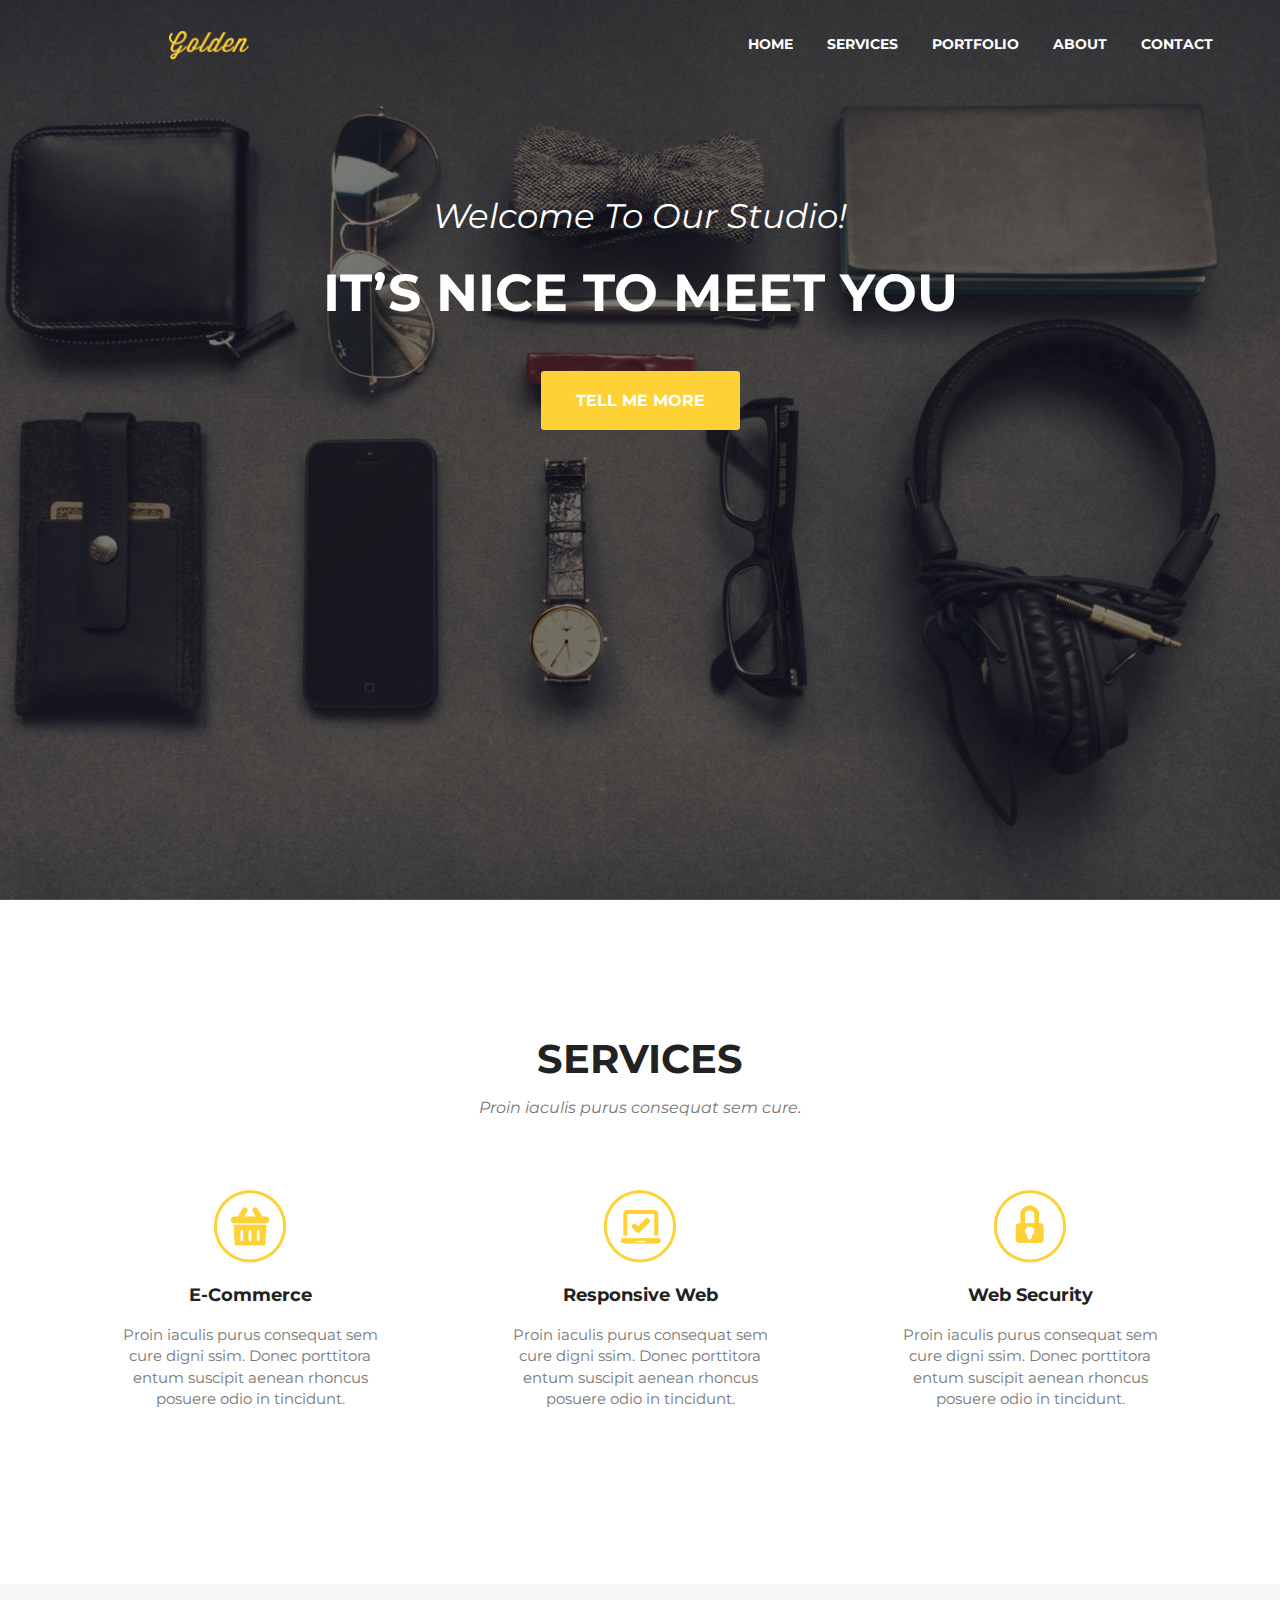
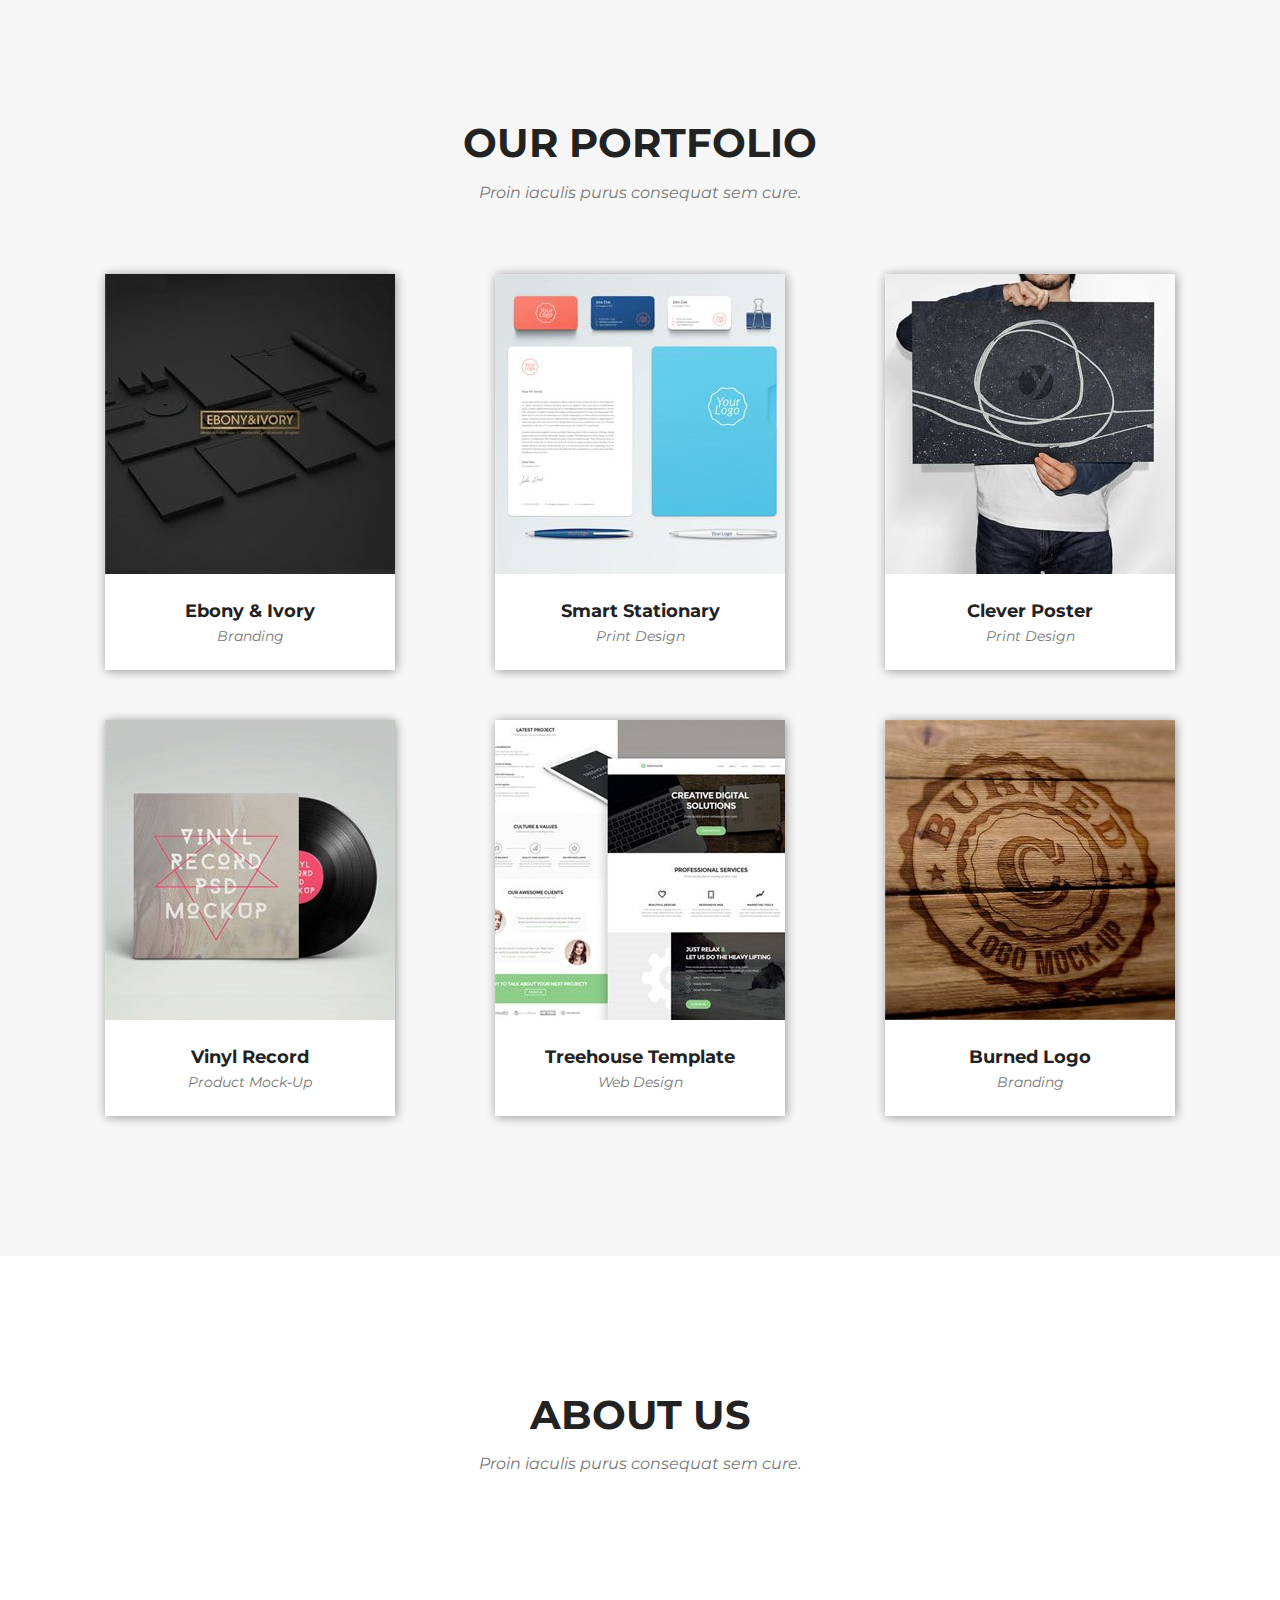
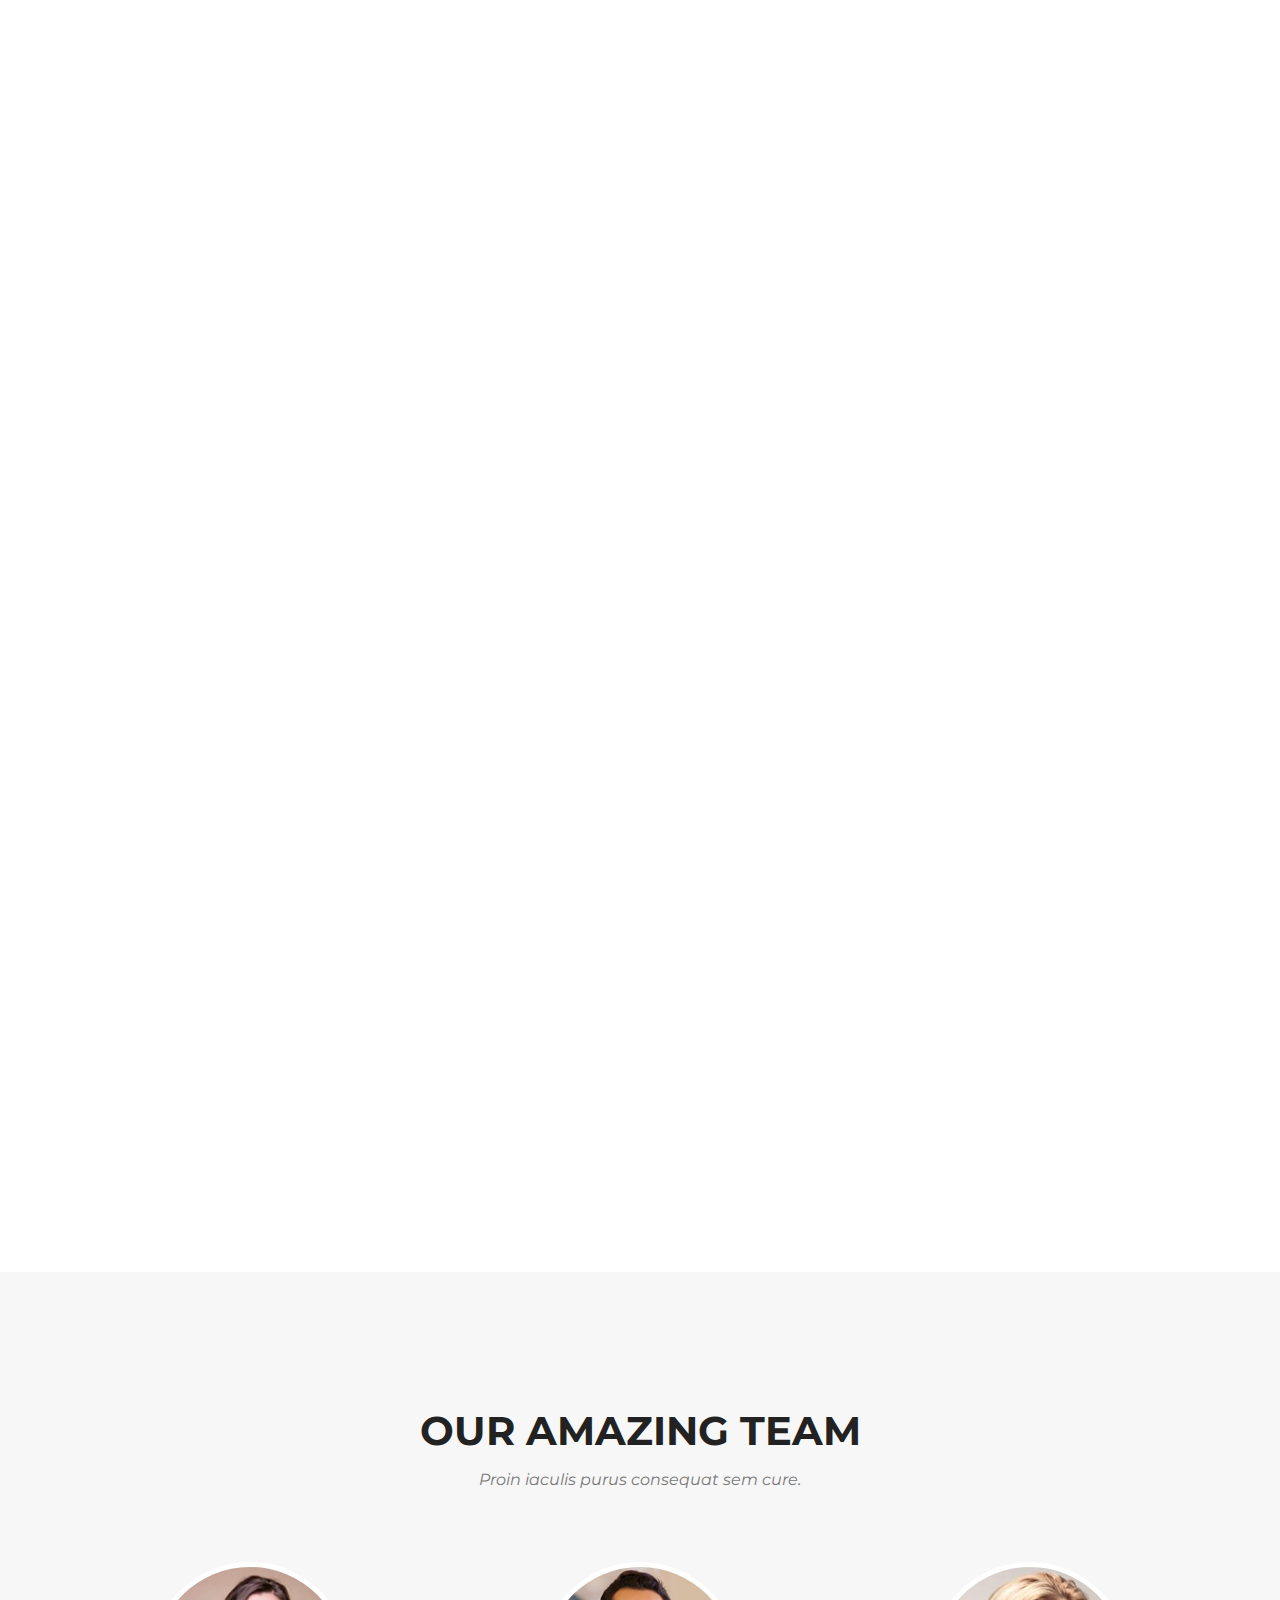
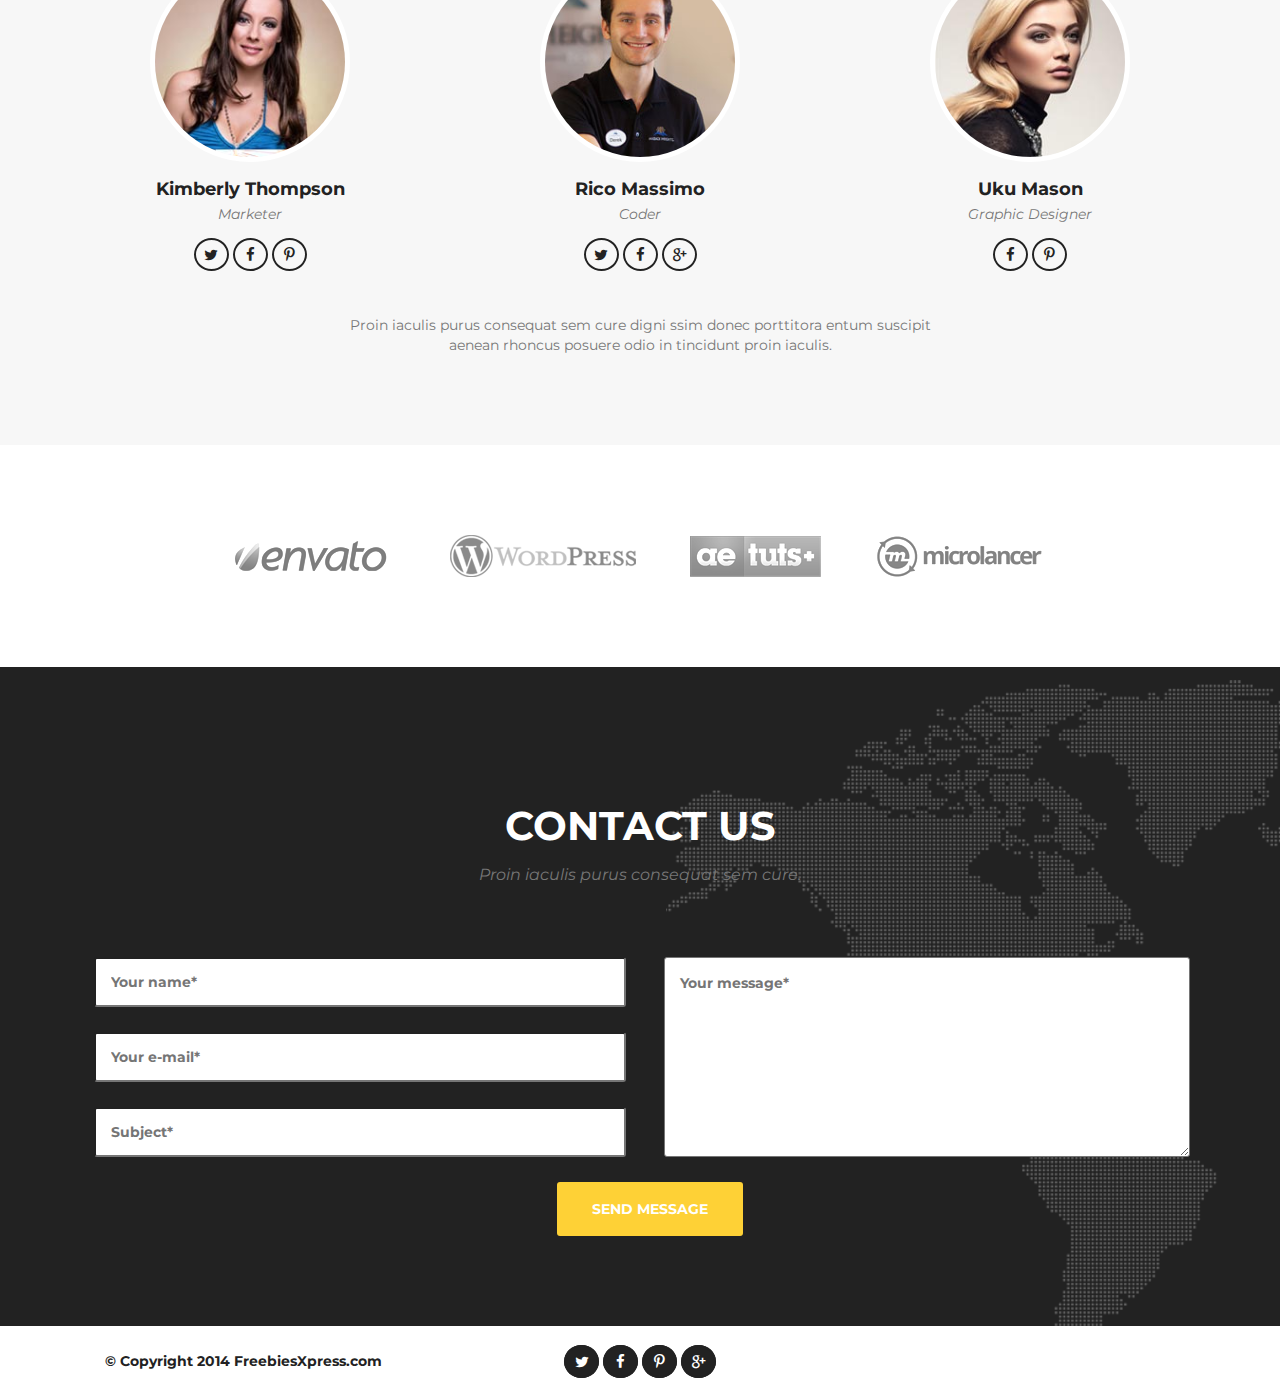
<file: index.html>
﻿<!DOCTYPE html>
<html lang="en">
  <head>
    <meta charset="utf-8">
    <meta http-equiv="X-UA-Compatible" content="IE=edge">
    <meta name="viewport" content="width=device-width, initial-scale=1">

    <title>Golden</title>

    <link href="https://fonts.googleapis.com/css?family=Montserrat:400,700" rel="stylesheet">
    <link href="css/bootstrap.min.css" rel="stylesheet">
    <link rel="stylesheet" href="css/fontello.css">
    <link rel="stylesheet" href="css/fontello-embedded.css">
    <link rel="stylesheet" href="css/animate.css">
    <link href="css/style.css" rel="stylesheet">

    <!--[if lt IE 9]>
      <script src="https://oss.maxcdn.com/html5shiv/3.7.3/html5shiv.min.js"></script>
      <script src="https://oss.maxcdn.com/respond/1.4.2/respond.min.js"></script>
    <![endif]-->  
  </head>
  <body>    

    <a href="#main-nav-link" class="main-link">
      <span></span>
    </a>

    <div class="main-nav main-nav-link">
      <ul class="main-nav-list">
        <li><a href="#main">Home</a></li>
        <li><a href="#services">Services</a></li>
        <li><a href="#portfolio">Portfolio</a></li>
        <li><a href="#about">About</a></li>
        <li><a href="#contact">Contact</a></li>
      </ul>
    </div>

    <header class="main-header">
      <img src="img/logo.png" alt="" class="main-logo">
      <nav class="main-nav">
        <ul class="main-nav-list">
          <li><a href="#main">Home</a></li>
          <li><a href="#services">Services</a></li>
          <li><a href="#portfolio">Portfolio</a></li>
          <li><a href="#about">About</a></li>
          <li><a href="#contact">Contact</a></li>
        </ul>
      </nav>
    </header>

    <main>

      <section class="main" id="main">
        <div class="main-overlay"></div>      
        <div class="main-content">
          <span>Welcome To Our Studio!</span>
          <h1>It’s nice to Meet you</h1>
          <a href="#" class="main-btn">Tell me more</a>
        </div> 
      </section>

      <section class="services" id="services">
          <div class="services-header">
            <h3>Services</h3>
            <p>Proin iaculis purus consequat sem cure.</p>
          </div>
          <div class="container">
            <div class="row">
              <div class="col-md-4 services-item">
                <img src="img/basket.png" alt="">
                <span>E-Commerce</span>
                <p>Proin iaculis purus consequat sem cure digni ssim. Donec porttitora entum suscipit aenean rhoncus posuere odio in tincidunt.</p>
              </div>
              <div class="col-md-4 services-item">
                <img src="img/laptop.png" alt="">
                <span>Responsive Web</span>
                <p>Proin iaculis purus consequat sem cure digni ssim. Donec porttitora entum suscipit aenean rhoncus posuere odio in tincidunt.</p>
              </div>
              <div class="col-md-4 services-item">
                <img src="img/locked.png" alt="">
                <span>Web Security</span>
                <p>Proin iaculis purus consequat sem cure digni ssim. Donec porttitora entum suscipit aenean rhoncus posuere odio in tincidunt.</p>
              </div>
            </div>
          </div>
        </section>

        <section class="portfolio" id="portfolio">
          <div class="portfolio-header">
            <h3>Our portfolio</h3>
            <p>Proin iaculis purus consequat sem cure.</p>
          </div>
          <div class="container">
            <div class="row">
              <div class="col-md-4">
                <article class="portfolio-item">
                  <a href="#work" class="portfolio-modal" data-toggle="modal" data-target='#work' data-work='work-1'><img src="img/portfolio/1.jpg" alt=""></a>
                  <span>Ebony & Ivory</span>
                  <p>Branding</p>
                </article>
              </div>
              <div class="col-md-4">
                <article class="portfolio-item">
                  <a href="#work" class="portfolio-modal" data-toggle="modal" data-target='#work' data-work='work-2'><img src="img/portfolio/2.jpg" alt=""></a>
                  <span>Smart Stationary</span>
                  <p>Print Design</p>
                </article>
              </div>
              <div class="col-md-4">
                <article class="portfolio-item">
                  <a href="#work" class="portfolio-modal" data-toggle="modal" data-target='#work' data-work='work-3'><img src="img/portfolio/3.jpg" alt=""></a>
                  <span>Clever Poster</span>
                  <p>Print Design</p>
                </article>
              </div>
              <div class="col-md-4">
                <article class="portfolio-item">
                  <a href="#work" class="portfolio-modal" data-toggle="modal" data-target='#work' data-work='work-4'><img src="img/portfolio/4.jpg" alt=""></a>
                  <span>Vinyl Record</span>
                  <p>Product Mock-Up</p>
                </article>
              </div>
              <div class="col-md-4">
                <article class="portfolio-item">
                  <a href="#work" class="portfolio-modal" data-toggle="modal" data-target='#work' data-work='work-5'><img src="img/portfolio/5.jpg" alt=""></a>
                  <span>Treehouse Template</span>
                  <p>Web Design</p>
                </article>
              </div>
              <div class="col-md-4">
                <article class="portfolio-item">
                  <a href="#work" class="portfolio-modal" data-toggle="modal" data-target='#work' data-work='work-6'><img src="img/portfolio/6.jpg" alt=""></a>
                  <span>Burned Logo</span>
                  <p>Branding</p>
                </article>
              </div>
            </div>
          </div>
        </section>
    
    
        <section class="about" id="about">
          <div class="about-header">
            <h3>About us</h3>
            <p>Proin iaculis purus consequat sem cure.</p>
          </div>
    
          <div class="container">
            <div class="row">
              <div class="col-sm-5 about-item-col">
                <div class="about-item-text wow fadeInLeftBig">
                  <p class="about-item-title">
                    <span>July 2010</span>
                    Our Humble Beginnings
                  </p>
                  <p>Proin iaculis purus consequat sem cure digni ssim. Donec porttitora entum suscipit aenean rhoncus posuere odio in tincidunt. Proin iaculis purus consequat sem cure digni ssim. Donec porttitora entum suscipit.</p>
                </div>
              </div>
              <div class="col-sm-3 about-item-col">
                <img src="img/about/1.jpg" alt="" class="wow fadeIn">
                <div class="about-line wow fadeIn"></div>
              </div>
              <div class="col-sm-5 about-item-col about-hidden"></div>
            </div>
            
            <div class="row">
              <div class="col-sm-5 about-item-col about-hidden"></div>
              <div class="col-sm-3 about-item-col">
                <img src="img/about/2.jpg" alt="" class="wow fadeIn" data-wow-delay="0.2s">
                <div class="about-line wow fadeIn" data-wow-delay="0.2s"></div>
              </div>
              <div class="col-sm-5 about-item-col">
                <div class="about-item-text wow fadeInRightBig" data-wow-delay="0.2s">
                  <p class="about-item-title">
                    <span>January 2011</span>
                    Facing Startup Battles
                  </p>
                  <p>Proin iaculis purus consequat sem cure digni ssim. Donec porttitora entum suscipit aenean rhoncus posuere odio in tincidunt. Proin iaculis purus consequat sem cure digni ssim. Donec porttitora entum suscipit aenean rhoncus posuere odio in tincidunt.</p>
                </div>
              </div>
            </div>
            
            <div class="row">
              <div class="col-sm-5 about-item-col">
                <div class="about-item-text wow fadeInLeftBig" data-wow-delay="0.3s">
                  <p class="about-item-title">
                    <span>December 2012</span>
                    Enter The Dark Days
                  </p>
                  <p>Proin iaculis purus consequat sem cure digni ssim. Donec porttitora entum suscipit aenean rhoncus posuere odio in tincidunt. Proin iaculis purus consequat sem cure digni.</p>
                </div>
              </div>
              <div class="col-sm-3 about-item-col">
                <img src="img/about/3.jpg" alt="" class="wow fadeIn" data-wow-delay="0.3s">
                <div class="about-line wow fadeIn" data-wow-delay="0.3s"></div>
              </div>
              <div class="col-sm-5 about-item-col about-hidden"></div>
            </div>
            
            <div class="row">
              <div class="col-sm-5 about-item-col about-hidden"></div>
              <div class="col-sm-3 about-item-col">
                <img src="img/about/4.jpg" alt="" class="wow fadeIn" data-wow-delay="0.4s">
                <div class="about-line wow fadeIn" data-wow-delay="0.4s"></div>
              </div>
              <div class="col-sm-5 about-item-col">
                <div class="about-item-text wow fadeInRightBig" data-wow-delay="0.4s">
                  <p class="about-item-title">
                    <span>February 2014</span>
                    Our Triumph
                  </p>
                  <p>Proin iaculis purus consequat sem cure digni ssim. Donec porttitora entum suscipit aenean rhoncus posuere odio in tincidunt. Proin iaculis purus consequat sem cure digni ssim. Donec porttitora entum suscipit aenean.</p>
                </div>
              </div>
            </div>
    
            <div class="row">
              <div class="col-sm-5 about-item-col"></div>
              <div class="col-sm-3 about-item-col">
                <div class="about-item-circle wow fadeIn" data-wow-delay="0.5s">Our<br>Story<br>Continues<br>...</div>
              </div>
              <div class="col-sm-5 about-item-col about-hidden"></div>
            </div>     
          </div>
        </section>
    
        <section class="team" id="team">
          <div class="team-header">
            <h3>Our amazing team</h3>
            <p>Proin iaculis purus consequat sem cure.</p>
          </div>
          <div class="container">
            <div class="row">
              <div class="col-sm-4">
                <img src="img/team/team1.jpg" alt="">
                <span>Kimberly Thompson</span>
                <p class="team-title">Marketer</p>
                <div class="social-link">
                  <a href="#"><i class="icon-twitter"></i></a>
                  <a href="#"><i class="icon-facebook"></i></a>
                  <a href="#"><i class="icon-pinterest"></i></a>
                </div>
              </div>
              <div class="col-sm-4">
                <img src="img/team/team2.jpg" alt="">
                <span>Rico Massimo</span>
                <p class="team-title">Coder</p>
                <div class="social-link">
                  <a href="#"><i class="icon-twitter"></i></a>
                  <a href="#"><i class="icon-facebook"></i></a>
                  <a href="#"><i class="icon-gplus"></i></a>
                </div>
              </div>
              <div class="col-sm-4">
                <img src="img/team/team3.jpg" alt="">
                <span>Uku Mason</span>
                <p class="team-title">Graphic Designer</p>
                <div class="social-link">
                  <a href="#"><i class="icon-facebook"></i></a>
                  <a href="#"><i class="icon-pinterest"></i></a>
                </div>
              </div>
            </div>
            <div class="row">
              <p class="team-text">Proin iaculis purus consequat sem cure  digni ssim donec porttitora entum suscipit aenean rhoncus posuere odio in tincidunt proin iaculis.</p>
            </div>
          </div>
        </section>
    
        <section class="logos">
          <img src="img/logos/envato.png" alt="">
          <img src="img/logos/wp.png" alt="">
          <img src="img/logos/tuts.png" alt="">
          <img src="img/logos/microlancer.png" alt="">
        </section>
    
        <section class="contact" id="contact">
          <div class="contact-header">
            <h3>Contact us</h3>
            <p>Proin iaculis purus consequat sem cure.</p>
          </div>
          <div class="container">
            <form class="contact-form" onsubmit="alert('Thanks for the message sent!');form.submit()" action="/">
              <div class="contact-form-block">
                <input class="contact-form-input field" id='input-name' type="text" placeholder="Your name*" required>
                <input class="contact-form-input field" id='input-email' type='email' placeholder="Your e-mail*" required>
                <input class="contact-form-input field" id='input-subject' type="text" placeholder="Subject*" required>
              </div>          
              <textarea class="contact-form-input message" id='input-massage' placeholder="Your message*" required></textarea>
              <button class="btn" type="submit">Send message</button>
            </form>
          </div>      
        </section>
        
    </main>
    
    <footer class="footer">
      <div class="container">
        <div class="row">
          <p>© Copyright 2014 FreebiesXpress.com</p>
          <div class="footer-link">
            <a href="#"><i class="icon-twitter"></i></a>
            <a href="#"><i class="icon-facebook"></i></a>
            <a href="#"><i class="icon-pinterest"></i></a>
            <a href="#"><i class="icon-gplus"></i></a>
          </div>
        </div>
      </div>      
    </footer>


    <!-- Modal (Bootstrap) -->
    <div class="modal fade" id="work" role="dialog">
      <div class="modal-dialog modal-md" role="document">
        <div class="modal-content">
          
        </div>
      </div>
    </div>
    

    <!-- jQuery (necessary for Bootstrap's JavaScript plugins) -->
    <!-- <script src="js/jquery-1.12.4.min.js"></script> -->
    <script src="https://ajax.googleapis.com/ajax/libs/jquery/2.1.1/jquery.min.js"></script>
    <script src="js/bootstrap.min.js"></script>
    <script src="js/wow.min.js"></script>
    <script src="js/script.js"></script>

    </body>
</html>
</file>
<file: css/fontello.css>
@font-face {
  font-family: 'fontello';
  src: url('../font/fontello.eot?98484866');
  src: url('../font/fontello.eot?98484866#iefix') format('embedded-opentype'),
       url('../font/fontello.woff2?98484866') format('woff2'),
       url('../font/fontello.woff?98484866') format('woff'),
       url('../font/fontello.ttf?98484866') format('truetype'),
       url('../font/fontello.svg?98484866#fontello') format('svg');
  font-weight: normal;
  font-style: normal;
}
/* Chrome hack: SVG is rendered more smooth in Windozze. 100% magic, uncomment if you need it. */
/* Note, that will break hinting! In other OS-es font will be not as sharp as it could be */
/*
@media screen and (-webkit-min-device-pixel-ratio:0) {
  @font-face {
    font-family: 'fontello';
    src: url('../font/fontello.svg?98484866#fontello') format('svg');
  }
}
*/
 
 [class^="icon-"]:before, [class*=" icon-"]:before {
  font-family: "fontello";
  font-style: normal;
  font-weight: normal;
  speak: none;
 
  display: inline-block;
  text-decoration: inherit;
  width: 1em;
  margin-right: .2em;
  text-align: center;
  /* opacity: .8; */
 
  /* For safety - reset parent styles, that can break glyph codes*/
  font-variant: normal;
  text-transform: none;
 
  /* fix buttons height, for twitter bootstrap */
  line-height: 1em;
 
  /* Animation center compensation - margins should be symmetric */
  /* remove if not needed */
  margin-left: .2em;
 
  /* you can be more comfortable with increased icons size */
  /* font-size: 120%; */
 
  /* Font smoothing. That was taken from TWBS */
  -webkit-font-smoothing: antialiased;
  -moz-osx-font-smoothing: grayscale;
 
  /* Uncomment for 3D effect */
  /* text-shadow: 1px 1px 1px rgba(127, 127, 127, 0.3); */
}
 
.icon-twitter:before { content: '\f099'; } /* '' */
.icon-facebook:before { content: '\f09a'; } /* '' */
.icon-pinterest:before { content: '\f231'; } /* '' */
.icon-gplus:before { content: '\f30f'; } /* '' */
</file>
<file: css/fontello-embedded.css>
@font-face {
  font-family: 'fontello';
  src: url('../font/fontello.eot?20852059');
  src: url('../font/fontello.eot?20852059#iefix') format('embedded-opentype'),
       url('../font/fontello.svg?20852059#fontello') format('svg');
  font-weight: normal;
  font-style: normal;
}
@font-face {
  font-family: 'fontello';
  src: url('[data-uri]') format('woff'),
       url('[data-uri]') format('truetype');
}
/* Chrome hack: SVG is rendered more smooth in Windozze. 100% magic, uncomment if you need it. */
/* Note, that will break hinting! In other OS-es font will be not as sharp as it could be */
/*
@media screen and (-webkit-min-device-pixel-ratio:0) {
  @font-face {
    font-family: 'fontello';
    src: url('../font/fontello.svg?20852059#fontello') format('svg');
  }
}
*/
 
 [class^="icon-"]:before, [class*=" icon-"]:before {
  font-family: "fontello";
  font-style: normal;
  font-weight: normal;
  speak: none;
 
  display: inline-block;
  text-decoration: inherit;
  width: 1em;
  margin-right: .2em;
  text-align: center;
  /* opacity: .8; */
 
  /* For safety - reset parent styles, that can break glyph codes*/
  font-variant: normal;
  text-transform: none;
     
  /* fix buttons height, for twitter bootstrap */
  line-height: 1em;
 
  /* Animation center compensation - margins should be symmetric */
  /* remove if not needed */
  margin-left: .2em;
 
  /* you can be more comfortable with increased icons size */
  /* font-size: 120%; */
 
  /* Uncomment for 3D effect */
  /* text-shadow: 1px 1px 1px rgba(127, 127, 127, 0.3); */
}
.icon-twitter:before { content: '\f099'; } /* '' */
.icon-facebook:before { content: '\f09a'; } /* '' */
.icon-pinterest:before { content: '\f231'; } /* '' */
.icon-gplus:before { content: '\f30f'; } /* '' */
</file>
<file: css/style.css>
body {
  font-family: 'Montserrat', sans-serif;
  text-align: center;
}
body p {
  color: #777777;
}
.section {
  position: relative;
  width: 100%;
  padding: 90px 0;
}
.section-header h3 {
  font-size: 40px;
  text-transform: uppercase;
  font-weight: bold;
  color: #222222;
}
.section-header p {
  font-size: 16px;
  font-style: italic;
  margin-top: -30px;
  margin-bottom: 70px;
}
.main {
  position: relative;
  background: url(../img/bg.jpg) center top no-repeat;
  background-size: cover;
  height: 100vh;
  width: 100%;
  min-height: 600px;
  margin-top: -70px;
}
.main-link {
  z-index: 6;
  background-color: #fed136;
  width: 50px;
  height: 50px;
  border-radius: 50%;
  box-shadow: 1px 1px 10px rgba(0, 0, 0, 0.4);
  position: fixed;
  top: 20px;
  right: 20px;
  transition: all 0.5s;
  opacity: 0;
}
.main-link span,
.main-link span:before,
.main-link span:after {
  display: block;
  position: absolute;
  height: 2px;
  width: 18px;
  background-color: #333;
  left: 50%;
  margin-left: -9px;
  top: 50%;
  margin-top: -1px;
}
.main-link span:before {
  transition: all 0.2s;
  content: '';
  margin-top: -6px;
}
.main-link span:after {
  transition: all 0.2s;
  content: '';
  margin-top: 4px;
}
.main-link_active span {
  background-color: transparent;
}
.main-link_active span:before {
  transform: rotate(135deg);
  margin-top: 0px;
}
.main-link_active span:after {
  transform: rotate(-135deg);
  margin-top: 0px;
}
.main-overlay {
  position: absolute;
  background: rgba(0, 0, 0, 0.5);
  height: 100vh;
  width: 100%;
  min-height: 600px;
  z-index: 1;
}
.main-header {
  padding-top: 20px;
  height: 70px;
  width: 100%;
}
.main-header img {
  position: relative;
  z-index: 2;
  margin-left: 8%;
  width: 80px;
}
.main-nav {
  position: relative;
  z-index: 2;
  display: inline-block;
  text-align: right;
  width: 75%;
}
.main-nav li {
  display: inline;
  margin-left: 30px;
  text-transform: uppercase;
  font-size: 14px;
  font-weight: bold;
}
.main-nav li a {
  color: #ffffff;
}
.main-nav li a:hover {
  text-decoration: none;
  color: #fed136;
  transition: all .3s;
}
.main-nav-link {
  background-color: #fedd69;
  position: fixed;
  width: 30vw;
  min-width: 120px;
  height: 100vh;
  z-index: 5;
  display: flex;
  justify-content: center;
  align-items: center;
  right: -100vw;
  transition: all 0.5s;
  opacity: .8;
}
.main-nav-link_active {
  right: 0;
}
.main-nav-link ul {
  list-style: none;
  padding: 0px;
  text-align: center;
}
.main-nav-link ul a {
  display: block;
  margin: 0 auto;
  width: 30vw;
  color: #222222;
  line-height: 4;
  letter-spacing: 2px;
  transition: all 0.2s;
  font-weight: bold;
}
.main-nav-link ul a:hover {
  text-decoration: none;
  width: 30vw;
  color: #777777;
  background-color: rgba(255, 255, 255, 0.5);
}
.main-content {
  position: relative;
  z-index: 2;
  width: 100%;
  margin: 0 auto;
  padding-top: 15%;
}
.main-content span {
  font-size: 34px;
  color: #ffffff;
  font-style: italic;
}
.main-content h1 {
  font-size: 52px;
  font-weight: bold;
  color: #ffffff;
  margin-top: 15px;
  text-transform: uppercase;
  margin-bottom: 60px;
}
.main-btn {
  background: #fed136;
  padding: 20px 35px;
  font-size: 16px;
  font-weight: bold;
  color: #ffffff;
  text-transform: uppercase;
  border-radius: 3px;
}
.main-btn:hover {
  text-decoration: none;
  color: #ffffff;
  background: #e6b301;
  transition: all .3s;
}
.services {
  position: relative;
  width: 100%;
  padding: 90px 0;
}
.services-header h3 {
  font-size: 40px;
  text-transform: uppercase;
  font-weight: bold;
  color: #222222;
}
.services-header p {
  font-size: 16px;
  font-style: italic;
  margin-top: -30px;
  margin-bottom: 70px;
}
.services-item {
  padding: 0 50px;
  margin-bottom: 70px;
}
.services-item span {
  display: block;
  margin-top: 20px;
  font-size: 18px;
  font-weight: bold;
  color: #222222;
}
.services-item p {
  font-size: 15px;
}
.portfolio {
  position: relative;
  width: 100%;
  padding: 90px 0;
  background-color: #f7f7f7;
}
.portfolio-header h3 {
  font-size: 40px;
  text-transform: uppercase;
  font-weight: bold;
  color: #222222;
}
.portfolio-header p {
  font-size: 16px;
  font-style: italic;
  margin-top: -30px;
  margin-bottom: 70px;
}
.portfolio-item {
  background-color: #fff;
  width: 290px;
  margin: 0px auto 50px auto;
  padding-bottom: 10px;
  box-shadow: 1px 1px 10px rgba(0, 0, 0, 0.4);
}
.portfolio-item span {
  display: block;
  margin-top: 25px;
  font-size: 18px;
  font-weight: bold;
  color: #222222;
}
.portfolio-item p {
  margin-top: 1px;
  font-size: 14px;
  font-style: italic;
}
.about {
  position: relative;
  width: 100%;
  padding: 90px 0;
}
.about-header h3 {
  font-size: 40px;
  text-transform: uppercase;
  font-weight: bold;
  color: #222222;
}
.about-header p {
  font-size: 16px;
  font-style: italic;
  margin-top: -30px;
  margin-bottom: 70px;
}
.about .row {
  display: flex;
}
.about-item-col {
  display: flex;
}
.about-item-col:nth-child(1) {
  text-align: right;
  padding-left: 10%;
}
.about-item-col:nth-child(3) {
  text-align: left;
  padding-right: 10%;
}
.about-item-col:nth-child(2) {
  margin: 0 auto;
  flex-direction: column;
}
.about-item-col:nth-child(2) img {
  margin: 0 auto;
  width: 100%;
  max-width: 170px;
  max-height: 170px;
  border-radius: 50%;
  border: 5px solid #f1f1f1;
}
.about-item-title {
  margin: 0;
  color: #222222;
  font-size: 18px;
  font-weight: bold;
}
.about-item-title span {
  display: block;
  text-transform: uppercase;
}
.about-item-circle {
  display: flex;
  justify-content: center;
  align-items: center;
  margin: 0 auto;
  width: 170px;
  height: 170px;
  background-color: #fed136;
  border-radius: 50%;
  border: 5px solid #f1f1f1;
  color: #ffffff;
  font-weight: bold;
  font-size: 16px;
  text-transform: uppercase;
  text-shadow: 1px 1px 5px rgba(0, 0, 0, 0.3);
}
.about-line {
  height: 100px;
  border-left: 2px solid #f1f1f1;
  width: 2px;
  margin: 0 auto;
  display: block;
}
.team {
  position: relative;
  width: 100%;
  padding: 90px 0;
  background-color: #f7f7f7;
}
.team-header {
  margin-bottom: -50px;
}
.team-header h3 {
  font-size: 40px;
  text-transform: uppercase;
  font-weight: bold;
  color: #222222;
}
.team-header p {
  font-size: 16px;
  font-style: italic;
  margin-top: -30px;
  margin-bottom: 70px;
}
.team img {
  margin-top: 50px;
  width: 200px;
  border-radius: 50%;
  border: 5px solid #fff;
}
.team span {
  display: block;
  margin-top: 15px;
  font-size: 18px;
  font-weight: bold;
  color: #222222;
}
.team-title {
  margin-top: 1px;
  font-size: 14px;
  font-style: italic;
}
.team-text {
  width: 50%;
  margin: 50px auto 0 auto;
}
.team .social-link {
  margin-top: 20px;
}
.team .social-link a {
  border: 2px solid #222222;
  border-radius: 50%;
  color: #222222;
  padding: 5px;
  font-size: 15px;
  transition: all .3s;
}
.team .social-link a:hover {
  background-color: #222222;
  color: #ffffff;
}
.logos {
  position: relative;
  width: 100%;
  padding: 90px 0;
  margin-bottom: -50px;
  margin-left: -27px;
}
.logos img {
  margin-bottom: 50px;
  margin-left: 50px;
}
.contact {
  position: relative;
  width: 100%;
  padding: 90px 0;
  background: #222222 url(../img/bg-contact.png) bottom right no-repeat;
}
.contact-header h3 {
  font-size: 40px;
  text-transform: uppercase;
  font-weight: bold;
  color: #222222;
}
.contact-header p {
  font-size: 16px;
  font-style: italic;
  margin-top: -30px;
  margin-bottom: 70px;
}
.contact-header h3 {
  color: #ffffff;
}
.contact-form {
  margin-left: 20px;
}
.contact-form-block {
  width: 50%;
  display: block;
  float: left;
}
.contact-form-input {
  width: 47%;
  border-radius: 3px;
  padding: 15px;
  margin-bottom: 25px;
  margin-right: 20px;
  font-size: 14px;
  font-weight: bold;
}
.contact-form-input:valid:not(:placeholder-shown) {
  border: 2px solid green;
}
.contact-form-input:invalid:not(:placeholder-shown) {
  border: 2px solid red;
}
.contact-form .field {
  width: 95%;
  height: 50px;
}
.contact-form .message {
  display: block;
  float: right;
  height: 200px;
}
.contact .btn {
  display: block;
  margin: 0 auto;
  background: #fed136;
  padding: 17px 35px;
  border: none;
  font-size: 14px;
  font-weight: bold;
  color: #ffffff;
  text-transform: uppercase;
  border-radius: 3px;
}
.contact .btn:hover {
  text-decoration: none;
  color: #ffffff;
  background: #e6b301;
  transition: all .3s;
}
.footer {
  margin: 25px 0;
}
.footer p {
  display: block;
  float: left;
  margin: 0px 50px;
  color: #222222;
  font-weight: bold;
}
.footer-link {
  margin: 0 38%;
}
.footer-link a {
  border: 2px solid #222222;
  background-color: #222222;
  border-radius: 50%;
  color: #ffffff;
  padding: 5px;
  font-size: 15px;
  transition: all .3s;
}
.footer-link a:hover {
  background-color: #ffffff;
  color: #222222;
}
.modal-header {
  text-align: left;
}
.modal-header h2 {
  display: inline;
  margin-left: 35px;
}
.modal-header-line {
  display: inline-block;
  margin: 0 15px;
  height: 14px;
  width: 1px;
  background-color: rgba(0, 0, 0, 0.3);
}
.modal-header p {
  display: inline;
  margin: -10px 0 0px 0;
}
.modal-header button {
  float: right;
  background-color: #fed136;
  border: none;
  border-radius: 50%;
  height: 35px;
  width: 35px;
  box-shadow: 1px 1px 5px rgba(0, 0, 0, 0.4);
}
.modal-header button span {
  font-size: 25px;
  color: #777777;
}
.modal-header button:hover {
  background-color: #f6bf01;
}
.modal img {
  margin-top: 15px;
  width: 90%;
  max-width: 290px;
  border-radius: 2%;
}
.modal-body p {
  text-align: left;
}
@media (min-width: 0px) and (max-width: 991px) {
  .about .row:nth-child(odd) {
    flex-direction: row-reverse;
  }
  .about-hidden {
    display: none;
  }
  .about-item-col:nth-child(1) {
    text-align: left;
    padding: 0 10px;
  }
  .about-item-col:nth-child(3) {
    padding: 0 10px;
  }
  .about-item-col:nth-child(2) img {
    width: 150px;
    height: 150px;
  }
  .about-item-circle {
    width: 150px;
    height: 150px;
  }
  .footer-link {
    margin: 50px auto 0px auto;
  }
}
@media (min-width: 0px) and (max-width: 767px) {
  .main img {
    margin-left: 0;
  }
  .main-nav {
    display: block;
    margin: 0 auto;
    text-align: center;
  }
  .main-nav ul {
    padding-left: 0px;
    margin-left: -25px;
  }
  .main-nav ul li {
    line-height: 35px;
  }
  .about-item-col:nth-child(2) {
    margin-left: 0;
  }
  .contact-form-input {
    margin: 0 auto 20px auto;
  }
  .contact-form-block {
    width: 65%;
    float: none;
    margin: 0 auto;
  }
  .contact-form .message {
    width: 62%;
    float: none;
    margin: 0 auto 20px auto;
  }
}
</file>
